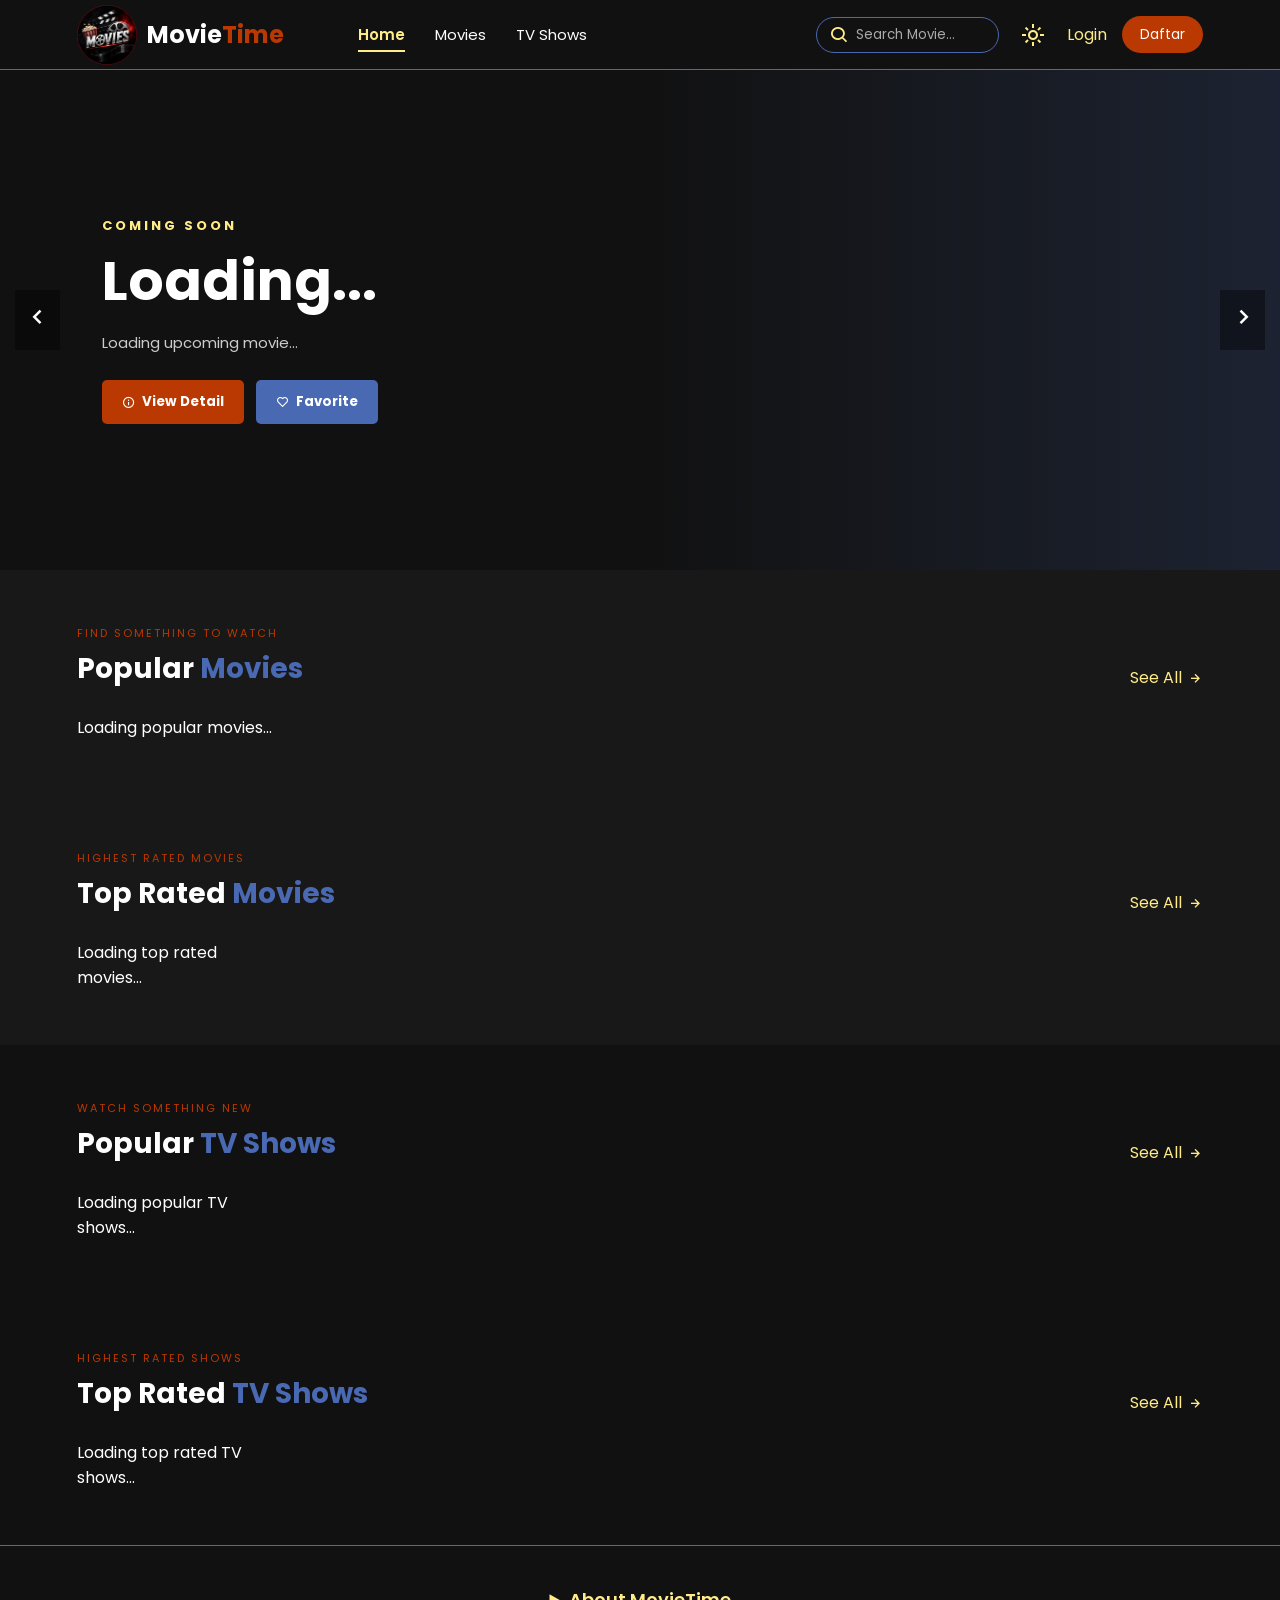
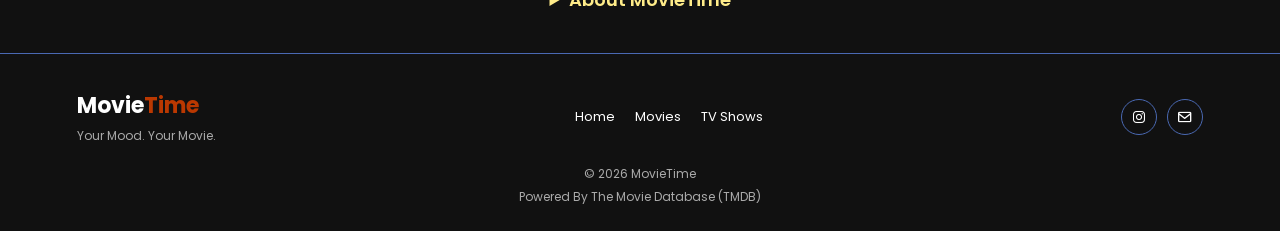
<file: index.html>
<!doctype html>
<html lang="en">
  <head>
    <meta charset="UTF-8" />
    <meta name="viewport" content="width=device-width, initial-scale=1.0" />
    <title>MovieTime</title>

    <!-- CSS -->
    <link rel="stylesheet" href="css/style.css" />
    <link rel="stylesheet" href="css/index.css" />
    <link rel="icon" href="assets/logoo.png" />
    <link
      rel="stylesheet"
      href="https://fonts.googleapis.com/css2?family=Material+Symbols+Outlined"
    />
    <link
      rel="stylesheet"
      href="https://unpkg.com/boxicons@2.1.4/css/boxicons.min.css"
    />
  </head>
  <body>
    <!-- HEADER & NAVIGATION -->
    <div class="header-nav">
      <header>
        <a href="index.html">
          <img
            src="assets/logo-movie.png"
            alt="MovieTime Logo"
            class="logo-image"
          />
          <h1>Movie<span>Time</span></h1>
        </a>
      </header>
      <nav>
        <ul>
          <li><a href="index.html" class="active">Home</a></li>
          <li><a href="html/movies.html">Movies</a></li>
          <li><a href="html/tv-show.html">TV Shows</a></li>
        </ul>
      </nav>
      <div class="kanan-nav">
        <div class="search-box">
          <i class="bx bx-search search-icon"></i>
          <input
            class="search"
            id="search-input"
            type="text"
            placeholder="Search Movie..."
          />
        </div>
        <button
          class="theme-button"
          type="button"
          aria-label="Change theme"
        ></button>
        <div class="auth-area" data-base="html/"></div>
      </div>
    </div>

    <main>
      <!-- HERO / SLIDER -->
      <section class="hero">
        <button
          class="slider-button kiri"
          id="slider-prev"
          type="button"
          aria-label="Previous movie"
        >
          <i class="bx bx-chevron-left"></i>
        </button>
        <div class="hero-content">
          <p class="label">COMING SOON</p>
          <h2 id="judul-film">Loading...</h2>
          <p class="hero-desc" id="deskripsi-film">Loading upcoming movie...</p>
          <div class="hero-button">
            <button class="watch" id="detail-button" type="button">
              <i class="bx bx-info-circle"></i> View Detail
            </button>
            <button class="favorite" id="favorite-button" type="button">
              <i class="bx bx-heart"></i> Favorite
            </button>
          </div>
        </div>
        <button
          class="slider-button kanan"
          id="slider-next"
          type="button"
          aria-label="Next movie"
        >
          <i class="bx bx-chevron-right"></i>
        </button>
        <div class="slider-indicator" id="slider-indicator"></div>
      </section>

      <!-- POPULAR MOVIES -->
      <section class="movie-section">
        <div class="section-title">
          <div>
            <p>FIND SOMETHING TO WATCH</p>
            <h2>Popular <span>Movies</span></h2>
          </div>
          <a href="html/movies.html" class="see-all"
            >See All <i class="bx bx-right-arrow-alt"></i
          ></a>
        </div>
        <div class="movie-list" id="popular-movie-list">
          <p>Loading popular movies...</p>
        </div>
      </section>

      <!-- TOP RATED MOVIES -->
      <section class="movie-section">
        <div class="section-title">
          <div>
            <p>HIGHEST RATED MOVIES</p>
            <h2>Top Rated <span>Movies</span></h2>
          </div>
          <a href="html/movies.html" class="see-all"
            >See All <i class="bx bx-right-arrow-alt"></i
          ></a>
        </div>
        <div class="movie-list" id="top-rated-movie-list">
          <p>Loading top rated movies...</p>
        </div>
      </section>

      <!-- POPULAR TV SHOWS -->
      <section class="tv-section">
        <div class="section-title">
          <div>
            <p>WATCH SOMETHING NEW</p>
            <h2>Popular <span>TV Shows</span></h2>
          </div>
          <a href="html/tv-show.html" class="see-all"
            >See All <i class="bx bx-right-arrow-alt"></i
          ></a>
        </div>
        <div class="movie-list" id="popular-tv-list">
          <p>Loading popular TV shows...</p>
        </div>
      </section>

      <!-- TOP RATED TV SHOWS -->
      <section class="tv-section">
        <div class="section-title">
          <div>
            <p>HIGHEST RATED SHOWS</p>
            <h2>Top Rated <span>TV Shows</span></h2>
          </div>
          <a href="html/tv-show.html" class="see-all"
            >See All <i class="bx bx-right-arrow-alt"></i
          ></a>
        </div>
        <div class="movie-list" id="top-rated-tv-list">
          <p>Loading top rated TV shows...</p>
        </div>
      </section>

      <!-- ABOUT -->
      <section class="about">
        <details>
          <summary>About MovieTime</summary>
          <p>
            <strong>MovieTime</strong> hadir dari gabungan kata
            <em>Movie</em> dan <em>Time</em>, yang menandakan momen santai atau
            waktunya rehat dari segala rutinitas untuk menikmati hiburan.
          </p>
          <p>
            Slogan <strong>"Your Mood. Your Movie."</strong>, kami percaya
            setiap orang punya suasana hati yang beda-beda. Dengan menggunakan
            API The Movie Database (TMDB), MovieTime siap membantu anda
            menemukan film dan TV show yang sesuai dengan apa yang anda
            inginkan. Anda dapat mengecek sinopsis, melihat rating, sampai
            menyimpan daftar tontonan favorit.
          </p>
        </details>
      </section>
    </main>

    <!-- FOOTER -->
    <footer>
      <div class="footer-content">
        <div class="footer-brand">
          <h2>Movie<span>Time</span></h2>
          <p>Your Mood. Your Movie.</p>
        </div>
        <div class="footer-menu">
          <a href="index.html">Home</a>
          <a href="html/movies.html">Movies</a>
          <a href="html/tv-show.html">TV Shows</a>
        </div>
        <div class="footer-social">
          <a
            href="https://www.instagram.com/arnsttee"
            target="_blank"
            rel="noopener noreferrer"
            aria-label="Instagram"
          >
            <i class="bx bxl-instagram"></i>
          </a>
          <a href="mailto:niarputri157@gmail.com" target="_blank" rel="noopener noreferrer" aria-label="Email">
            <i class="bx bx-envelope"></i>
          </a>
        </div>
      </div>
      <p>&copy; 2026 MovieTime</p>
      <p>Powered By The Movie Database (TMDB)</p>
    </footer>

    <!-- JAVASCRIPT -->
    <script src="js/common.js"></script>
    <script src="js/index.js"></script>
  </body>
</html>
</file>
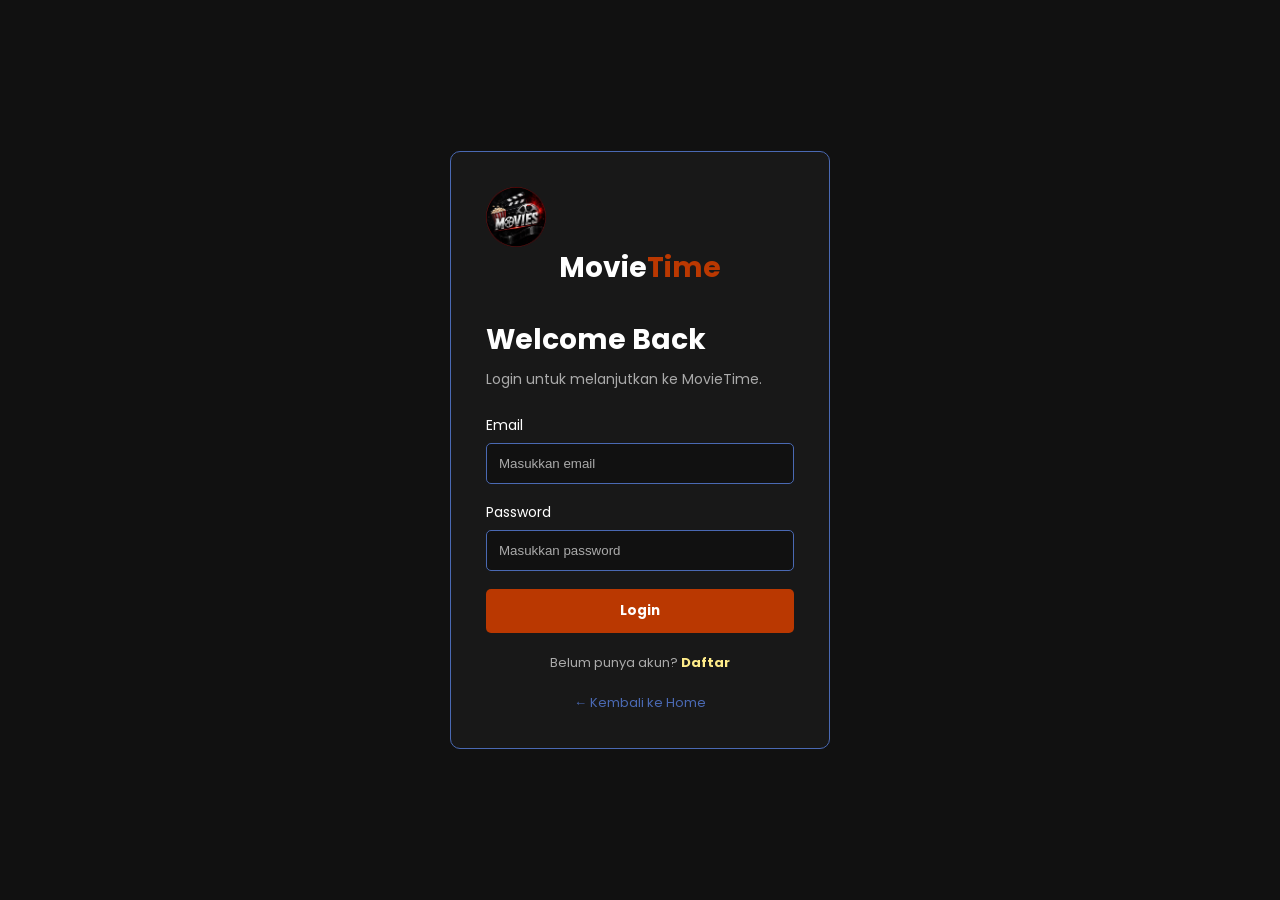
<file: html/account.html>
<!doctype html>
<html lang="en">
  <head>
    <meta charset="UTF-8" />
    <meta name="viewport" content="width=device-width, initial-scale=1.0" />
    <title>MovieTime - Akun</title>
    <link rel="stylesheet" href="../css/style.css" />
    <link rel="stylesheet" href="../css/movi-tv.css" />
    <link rel="stylesheet" href="../css/account.css" />
    <link rel="icon" href="../assets/logoo.png" />
    <link
      rel="stylesheet"
      href="https://fonts.googleapis.com/css2?family=Material+Symbols+Outlined"
    />
    <link
      rel="stylesheet"
      href="https://unpkg.com/boxicons@2.1.4/css/boxicons.min.css"
    />
  </head>
  <body>
    <!-- ================= HEADER ================= -->
    <div class="header-nav">
      <header>
        <a href="../index.html">
          <img
            src="../assets/logo-movie.png"
            alt="MovieTime Logo"
            class="logo-image"
          />
          <h1>Movie<span>Time</span></h1>
        </a>
      </header>
      <nav>
        <ul>
          <li><a href="../index.html">Home</a></li>
          <li><a href="movies.html">Movies</a></li>
          <li><a href="tv-show.html">TV Shows</a></li>
        </ul>
      </nav>
      <div class="kanan-nav">
        <button class="theme-button" type="button"></button>
        <div class="auth-area" data-base=""></div>
      </div>
    </div>

    <!-- ================= MAIN ================= -->
    <main>
      <!-- Tombol kembali -->
      <div class="back-container">
        <a href="javascript:history.back()" class="back" id="back-link">
          <i class="bx bx-arrow-back"></i>Back
        </a>
      </div>

      <!-- Profil akun -->
      <section class="account-hero">
        <div class="avatar">
          <span class="material-symbols-outlined">person</span>
        </div>
        <h1 id="account-name">Nama Pengguna</h1>
        <p id="account-email">email@example.com</p>
        <button class="account-logout" id="account-logout-button" type="button">
          Logout
        </button>
      </section>

      <!-- Daftar favorite -->
      <section class="movie-section account-favorites">
        <div class="section-title">
          <div>
            <p>TONTONAN TERSIMPAN</p>
            <h2>My <span>Favorites</span></h2>
          </div>
        </div>
        <div class="movie-list" id="favorite-list">
          <p>Memuat favorite...</p>
        </div>
      </section>
    </main>

    <!-- ================= FOOTER ================= -->
    <footer>
      <div class="footer-content">
        <div class="footer-brand">
          <h2>Movie<span>Time</span></h2>
          <p>Your Mood. Your Movie.</p>
        </div>

        <div class="footer-menu">
          <a href="../index.html">Home</a>
          <a href="movies.html">Movies</a>
          <a href="tv-show.html">TV Shows</a>
        </div>

        <div class="footer-social">
          <a
            href="https://www.instagram.com/arnsttee"
            target="_blank"
            aria-label="Instagram"
          >
            <i class="bx bxl-instagram"></i>
          </a>
          <a href="mailto:niarputri157@gmail.com" aria-label="Email">
            <i class="bx bx-envelope"></i>
          </a>
        </div>
      </div>

      <p>&copy; 2026 MovieTime</p>
      <p>Powered By The Movie Database (TMDB)</p>
    </footer>

    <!-- ================= JAVASCRIPT ================= -->
    <script src="../js/common.js"></script>
    <script src="../js/account.js"></script>
  </body>
</html>
</file>
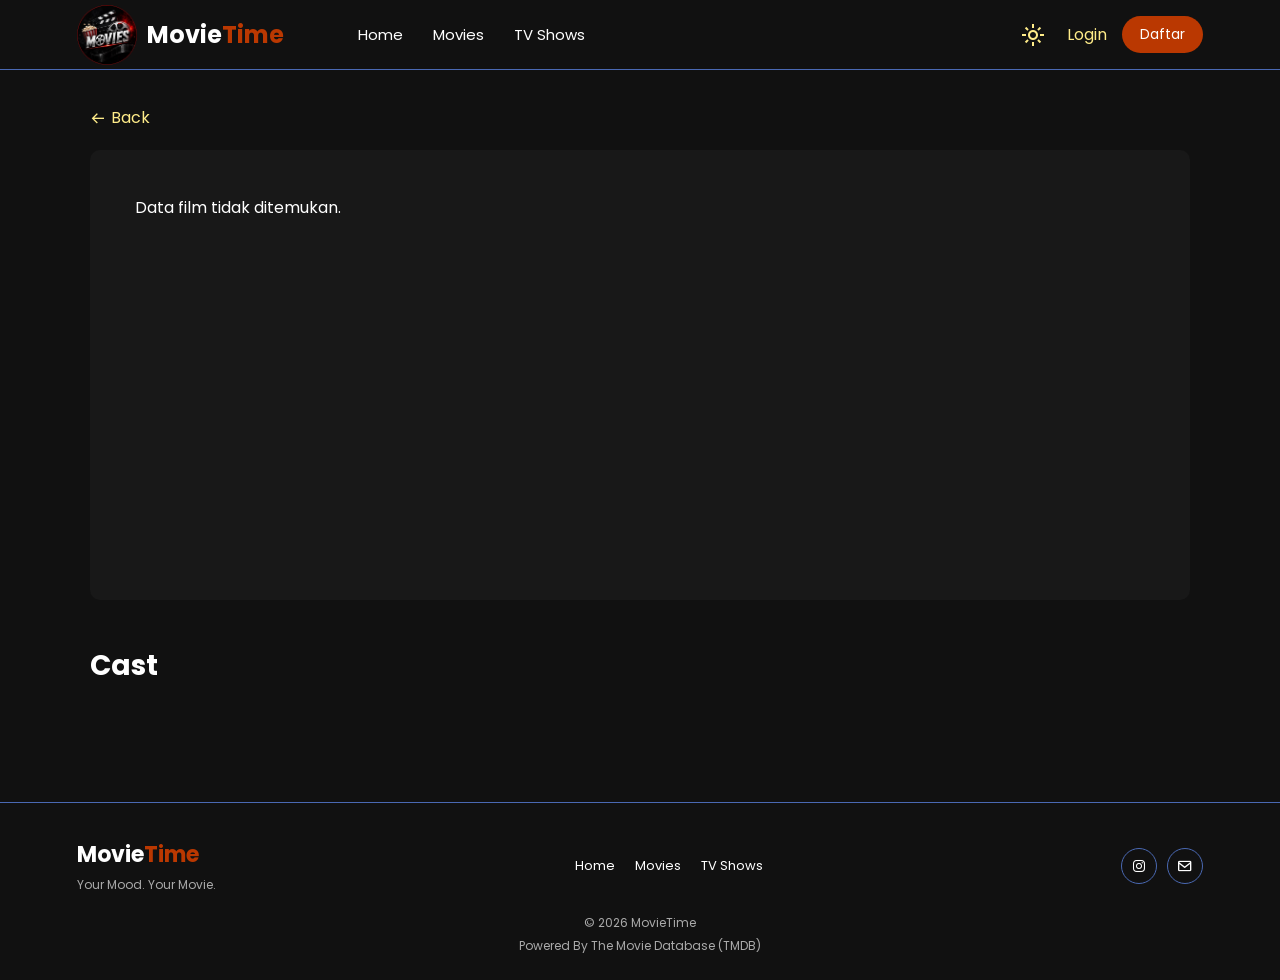
<file: html/detail.html>
<!doctype html>
<html lang="en">
<head>
    <meta charset="UTF-8">
    <meta name="viewport" content="width=device-width, initial-scale=1.0">
    <title>MovieTime - Detail</title>

    <!-- CSS utama -->
    <link rel="stylesheet" href="../css/style.css">

    <!-- CSS khusus halaman detail -->
    <link rel="stylesheet" href="../css/detail.css">

    <link rel="icon" href="assets/logoo.png">

    <!-- Icon Material Symbols -->
    <link rel="stylesheet" href="https://fonts.googleapis.com/css2?family=Material+Symbols+Outlined">

    <!-- Icon Boxicons -->
    <link rel="stylesheet" href="https://unpkg.com/boxicons@2.1.4/css/boxicons.min.css">
</head>

<body>

    <!-- HEADER -->
    <div class="header-nav">
        <header>
            <a href="../index.html">
                <img src="../assets/logo-movie.png" alt="MovieTime Logo" class="logo-image">
                <h1>Movie<span>Time</span></h1>
            </a>
        </header>

        <nav>
            <ul>
                <li><a href="../index.html">Home</a></li>
                <li><a href="movies.html">Movies</a></li>
                <li><a href="tv-show.html">TV Shows</a></li>
            </ul>
        </nav>

        <div class="kanan-nav">
            <button class="theme-button" type="button"></button> <!-- Tombol untuk mengganti tema -->
            <div class="auth-area" data-base=""></div> <!-- Tempat menampilkan menu login/akun -->
        </div>
    </div>

    <!-- DETAIL FILM -->
    <main>
        <a href="movies.html" class="back" id="back-link">
            <i class="bx bx-arrow-back"></i>Back
        </a>

        <section class="detail-box">
            <div class="detail-content" id="detail-content"></div> <!-- Data detail film diisi melalui JavaScript -->
        </section>

        <!-- DAFTAR PEMERAN -->
        <section class="cast-section">
            <h2>Cast</h2>
            <div class="cast-list" id="cast-list"></div> <!-- Data pemeran diisi melalui JavaScript -->
        </section>
    </main>

    <!-- POPUP TRAILER -->
    <div class="trailer-popup" id="trailer-popup">
        <div class="trailer-box">
            <button class="close-trailer" id="close-trailer" type="button">
                <i class="bx bx-x"></i>
            </button>

            <iframe id="trailer-video" allowfullscreen></iframe> <!-- Menampilkan video trailer -->
        </div>
    </div>

    <!-- FOOTER -->
    <footer>
        <div class="footer-content">
            <div class="footer-brand">
                <h2>Movie<span>Time</span></h2>
                <p>Your Mood. Your Movie.</p>
            </div>

            <div class="footer-menu">
                <a href="index.html">Home</a>
                <a href="html/movies.html">Movies</a>
                <a href="html/tv-show.html">TV Shows</a>
            </div>

            <div class="footer-social">
                <a href="https://www.instagram.com/arnsttee" target="_blank" aria-label="Instagram">
                    <i class="bx bxl-instagram"></i>
                </a>

                <a href="mailto:niarputri157@gmail.com" aria-label="Email">
                    <i class="bx bx-envelope"></i>
                </a>
            </div>
        </div>

        <p>&copy; 2026 MovieTime</p>
        <p>Powered By The Movie Database (TMDB)</p>
    </footer>

    <!-- JavaScript -->
    <script src="../js/common.js"></script>
    <script src="../js/detail.js"></script>

</body>
</html>
</file>
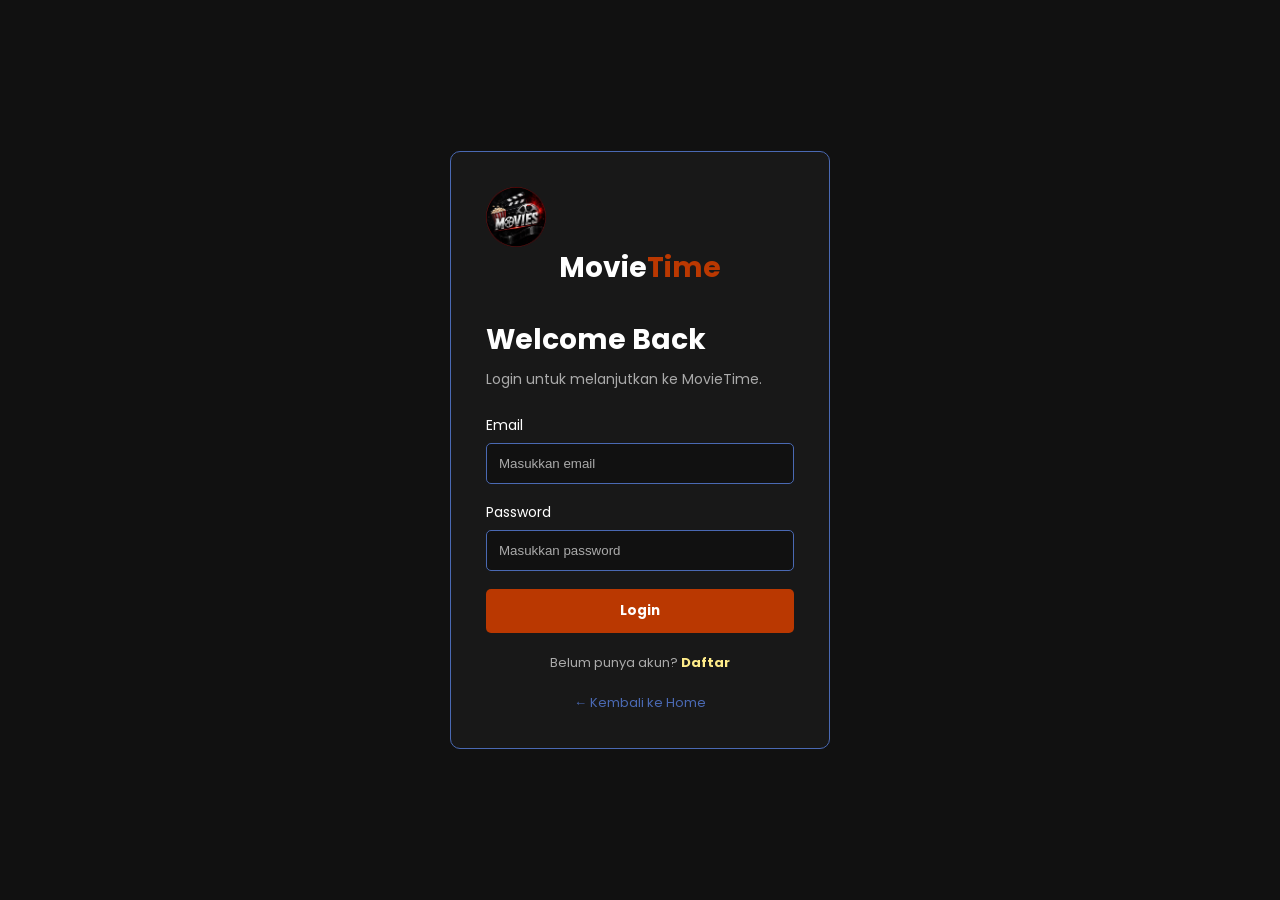
<file: html/login.html>
<!doctype html>
<html lang="en">
  <head>
    <meta charset="UTF-8" />
    <meta name="viewport" content="width=device-width, initial-scale=1.0" />
    <title>MovieTime - Login</title>
    <link rel="stylesheet" href="../css/style.css" />
    <link rel="stylesheet" href="../css/re-log.css" />
    <link rel="icon" href="assets/logoo.png" />
    <link
      rel="stylesheet"
      href="https://fonts.googleapis.com/css2?family=Material+Symbols+Outlined"
    />
  </head>

  <body>
    <div class="login-box">
      <a href="../index.html" class="logo">
        <img
            src="../assets/logo-movie.png"
            alt="MovieTime Logo"
            class="logo-image"
          />
          <h1>Movie<span>Time</span></h1>
      </a>
      <h1>Welcome Back</h1>
      <p class="text">Login untuk melanjutkan ke MovieTime.</p>

      <form id="login-form">
        <label>Email</label>
        <input type="email" id="login-email" placeholder="Masukkan email" />
        <label>Password</label>
        <input
          type="password"
          id="login-password"
          placeholder="Masukkan password"
        />
        <button type="submit">Login</button>
      </form>

      <p class="register-text">
        Belum punya akun?
        <a href="register.html">Daftar</a>
      </p>

      <a href="../index.html" class="back">← Kembali ke Home</a>
    </div>

    <script src="../js/common.js"></script>
    <script src="../js/auth.js"></script>
  </body>
</html>
</file>
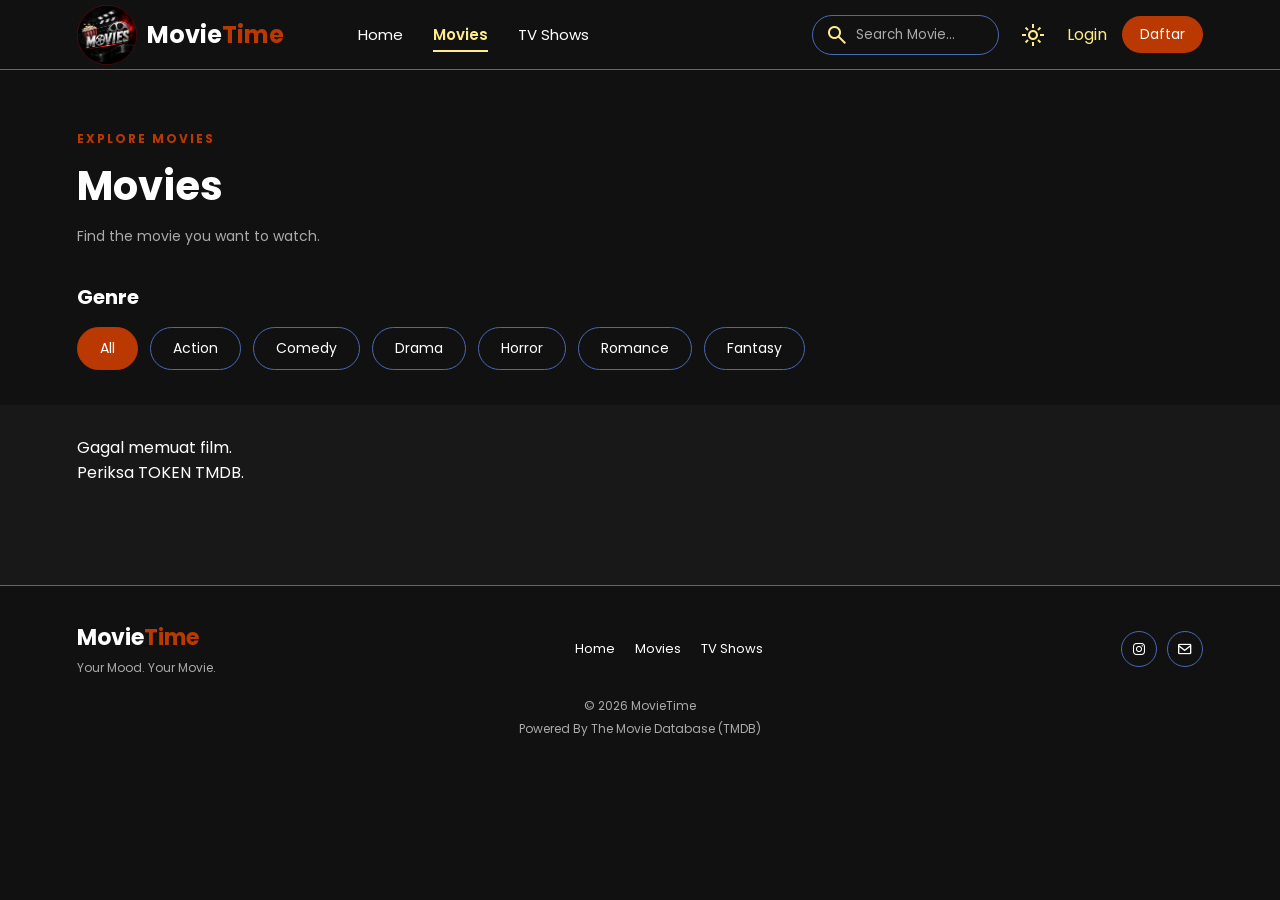
<file: html/movies.html>
<!doctype html>
<html lang="en">

<head>
  <meta charset="UTF-8" />
  <meta name="viewport" content="width=device-width, initial-scale=1.0" />
  <title>MovieTime - Movies</title>
  <link rel="stylesheet" href="../css/style.css" />
  <link rel="stylesheet" href="../css/movi-tv.css" />
  <link rel="icon" href="assets/logoo.png" />
  <link rel="stylesheet" href="https://fonts.googleapis.com/css2?family=Material+Symbols+Outlined" />
  <link rel="stylesheet" href="https://unpkg.com/boxicons@2.1.4/css/boxicons.min.css" />
</head>

<body>
  <!-- ================= HEADER ================= -->
  <div class="header-nav">
    <header>
      <a href="../index.html">
        <img src="../assets/logo-movie.png" alt="MovieTime Logo" class="logo-image" />
        <h1>Movie<span>Time</span></h1>
      </a>
    </header>

    <nav>
      <ul>
        <li><a href="../index.html">Home</a></li>
        <li><a href="movies.html" class="active">Movies</a></li>
        <li><a href="tv-show.html">TV Shows</a></li>
      </ul>
    </nav>

    <div class="kanan-nav">
      <div class="search-box">
        <span class="material-symbols-outlined search-icon">search</span>
        <input class="search" id="search-input" type="text" placeholder="Search Movie..." />
      </div>
      <button class="theme-button" type="button"></button>
      <div class="auth-area" data-base=""></div>
    </div>
  </div>

  <!-- ================= MAIN ================= -->
  <main>
    <section class="movie-header">
      <p class="judul-kecil">EXPLORE MOVIES</p>
      <h1>Movies</h1>
      <p class="deskripsi">Find the movie you want to watch.</p>
    </section>

    <!-- ================= GENRE ================= -->
    <section class="genre-section">
      <h2>Genre</h2>
      <div class="genre-list">
        <button class="genre active" data-genre="all">All</button>
        <button class="genre" data-genre="28">Action</button>
        <button class="genre" data-genre="35">Comedy</button>
        <button class="genre" data-genre="18">Drama</button>
        <button class="genre" data-genre="27">Horror</button>
        <button class="genre" data-genre="10749">Romance</button>
        <button class="genre" data-genre="14">Fantasy</button>
      </div>
    </section>

    <!-- ================= MOVIE LIST ================= -->
    <section class="movies">
      <div id="movie-list" class="movie-list">
        <p>Loading movies...</p>
      </div>
      <!-- PAGINATION -->
      <div id="pagination" class="pagination"></div>
    </section>
  </main>

  <!-- ================= FOOTER ================= -->
  <footer>
    <div class="footer-content">
      <div class="footer-brand">
        <h2>Movie<span>Time</span></h2>
        <p>Your Mood. Your Movie.</p>
      </div>
      <div class="footer-menu">
        <a href="index.html">Home</a>
        <a href="html/movies.html">Movies</a>
        <a href="html/tv-show.html">TV Shows</a>
      </div>
      <div class="footer-social">
        <a href="https://www.instagram.com/arnsttee" target="_blank" aria-label="Instagram"><i
            class="bx bxl-instagram"></i></a>
        <a href="mailto:niarputri157@gmail.com" aria-label="Email"><i class="bx bx-envelope"></i></a>
      </div>
    </div>
    <p>&copy; 2026 MovieTime</p>
    <p>Powered By The Movie Database (TMDB)</p>
  </footer>

  <script src="../js/common.js"></script>
  <script src="../js/movies.js"></script>
</body>

</html>
</file>
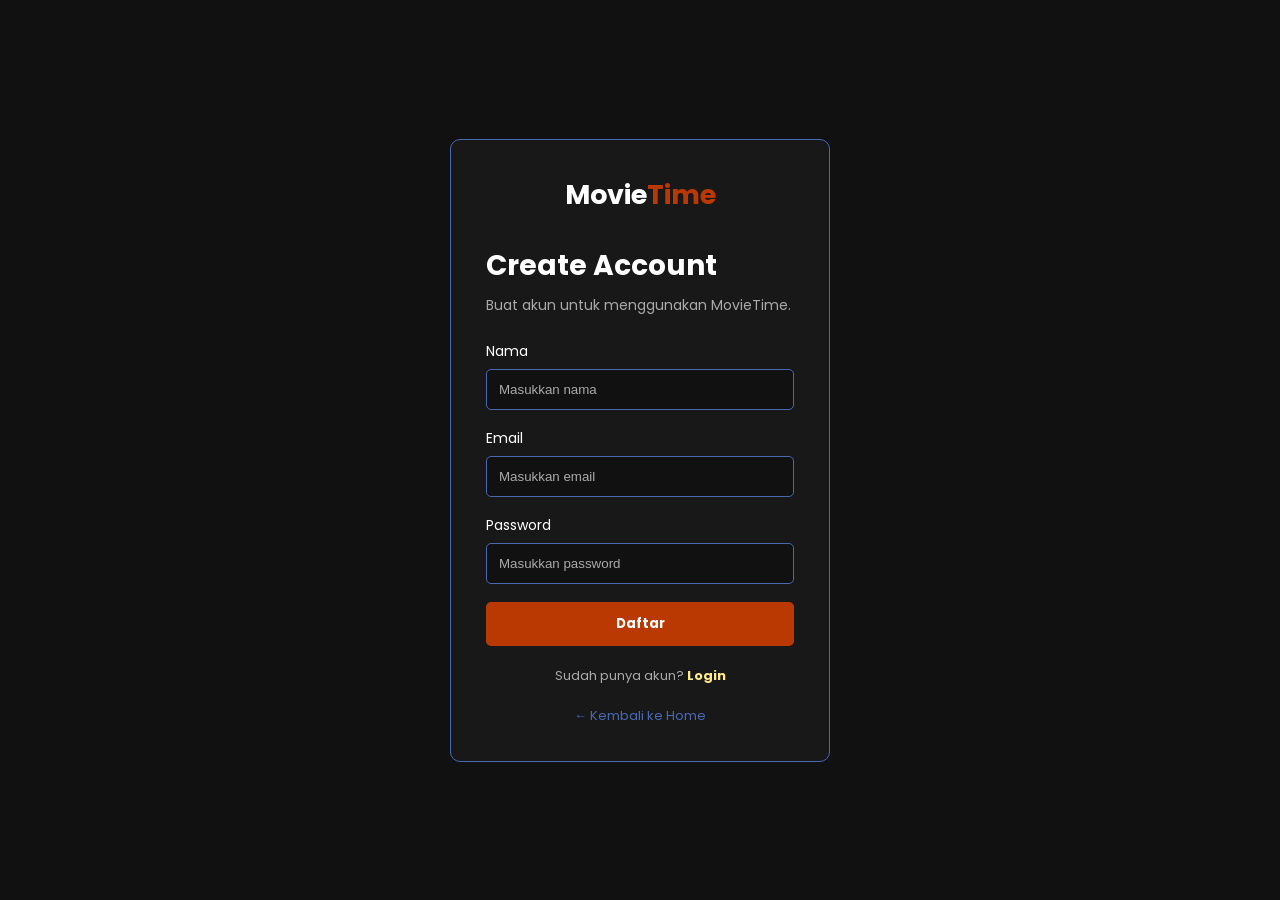
<file: html/register.html>
<!doctype html>
<!-- Deklarasi tipe dokumen untuk standar HTML5 -->
<html lang="en">
  <!-- Tag utama HTML dengan pengaturan bahasa Inggris -->

  <head>
    <!-- Bagian kepala dokumen untuk menyimpan metadata dan dependensi eksternal -->
    <meta charset="UTF-8" />
    <!-- Pengaturan pengodean karakter standar UTF-8 -->
    <meta name="viewport" content="width=device-width, initial-scale=1.0" />
    <!-- Pengaturan responsivitas tampilan pada berbagai ukuran layar -->
    <title>MovieTime - Register</title>
    <!-- Judul dokumen yang ditampilkan pada tab peramban -->
    <!-- CSS Login dan Register sama -->
    <!-- Komentar penanda kesamaan CSS untuk login dan pendaftaran -->
    <link rel="stylesheet" href="../css/style.css" />
    <!-- Pemanggilan berkas CSS utama atau global -->
    <link rel="stylesheet" href="../css/re-log.css" />
    <!-- Pemanggilan berkas CSS khusus halaman pendaftaran dan masuk akun -->
    <link rel="icon" href="assets/logoo.png" />
    <!-- Menampilkan ikon favicon pada tab peramban -->
  </head>
  <!-- Penutup bagian head -->

  <body>
    <!-- Bagian badan dokumen yang berisi seluruh elemen visual halaman -->
    <!-- Bagian Register -->
    <!-- Komentar penanda bagian pendaftaran akun -->
    <div class="login-box">
      <!-- Kontainer utama berbentuk kotak untuk formulir pendaftaran akun -->
      <a href="../index.html" class="logo">Movie<span>Time</span></a>
      <!-- Tautan navigasi logo menuju ke halaman beranda -->
      <h1>Create Account</h1>
      <!-- Judul utama instruksi pembuatan akun pengguna baru -->
      <p class="text">Buat akun untuk menggunakan MovieTime.</p>
      <!-- Teks petunjuk singkat bagi pengguna baru -->

      <form id="register-form">
        <!-- Elemen formulir interaktif untuk proses pendaftaran akun -->
        <label>Nama</label>
        <!-- Label petunjuk teks untuk kolom nama lengkap -->
        <input type="text" id="register-nama" placeholder="Masukkan nama" />
        <!-- Elemen masukan teks untuk entri nama pengguna -->
        <label>Email</label>
        <!-- Label petunjuk teks untuk kolom alamat surel -->
        <input type="email" id="register-email" placeholder="Masukkan email" />
        <!-- Elemen masukan teks khusus format alamat surel -->
        <label>Password</label>
        <!-- Label petunjuk teks untuk kolom kata sandi -->
        <input
          type="password"
          id="register-password"
          placeholder="Masukkan password"
        />
        <!-- Elemen masukan teks tersamar untuk kata sandi -->
        <button type="submit">Daftar</button>
        <!-- Tombol aksi untuk mengirimkan data pendaftaran akun -->
      </form>
      <!-- Penutup elemen formulir pendaftaran -->

      <p class="register-text">
        Sudah punya akun?
        <!-- Teks pertanyaan bagi pengguna yang telah terdaftar -->
        <a href="login.html">Login</a>
        <!-- Tautan navigasi untuk mengarahkan pengguna ke halaman login -->
      </p>
      <!-- Penutup elemen teks pengalihan login -->
      <a href="../index.html" class="back">← Kembali ke Home</a>
      <!-- Tautan navigasi alternatif untuk kembali ke halaman beranda -->
    </div>
    <!-- Penutup kontainer utama kotak pendaftaran -->

    <script src="../js/common.js"></script>
    <!-- Pemanggilan berkas skrip JavaScript umum -->
    <script src="../js/auth.js"></script>
    <!-- Pemanggilan berkas skrip JavaScript khusus fungsi autentikasi -->
  </body>
  <!-- Penutup elemen badan dokumen -->
</html>
<!-- Penutup tag utama HTML -->
</file>
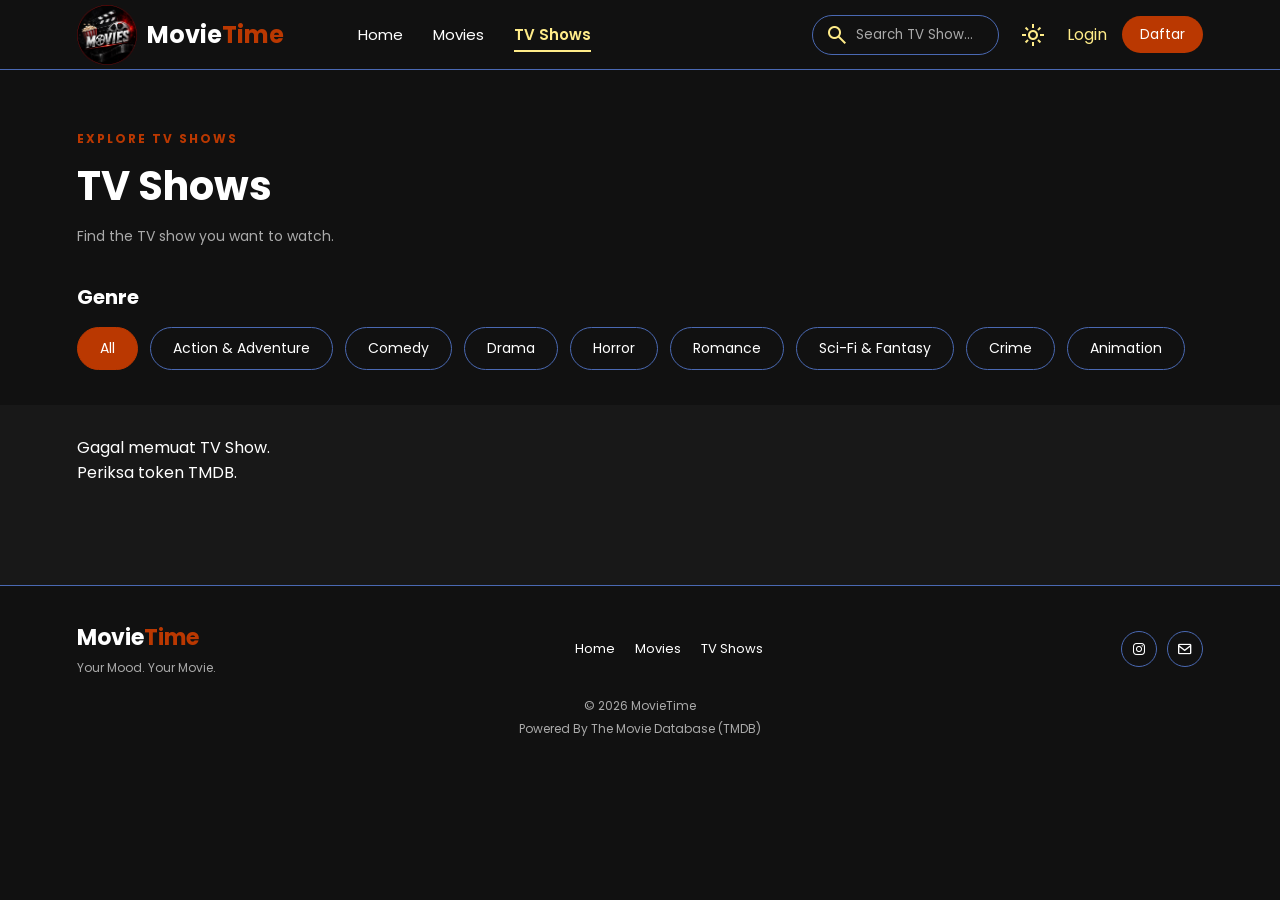
<file: html/tv-show.html>
<!doctype html>
<!-- Deklarasi tipe dokumen untuk standar HTML5 -->
<html lang="en">
  <!-- Tag utama HTML dengan pengaturan bahasa Inggris -->

  <head>
    <!-- Bagian kepala dokumen untuk menyimpan metadata dan dependensi eksternal -->
    <meta charset="UTF-8" />
    <!-- Pengaturan pengodean karakter standar UTF-8 -->
    <meta name="viewport" content="width=device-width, initial-scale=1.0" />
    <!-- Pengaturan responsivitas tampilan pada berbagai ukuran layar -->
    <title>MovieTime - TV Shows</title>
    <!-- Judul dokumen yang ditampilkan pada tab peramban -->
    <link rel="stylesheet" href="../css/style.css" />
    <!-- Pemanggilan berkas CSS utama atau global -->
    <link rel="stylesheet" href="../css/movi-tv.css" />
    <!-- Pemanggilan berkas CSS khusus halaman film dan acara TV -->
    <link rel="icon" href="assets/logoo.png" />
    <!-- Menampilkan ikon favicon pada tab peramban -->
    <link
      rel="stylesheet"
      href="https://fonts.googleapis.com/css2?family=Material+Symbols+Outlined"
    />
    <!-- Impor pustaka Google Material Symbols -->
    <link
      rel="stylesheet"
      href="https://unpkg.com/boxicons@2.1.4/css/boxicons.min.css"
    />
    <!-- Impor pustaka ikon Boxicons -->
  </head>
  <!-- Penutup bagian head -->

  <body>
    <!-- Bagian badan dokumen yang berisi seluruh elemen visual halaman -->
    <!-- ================= HEADER ================= -->
    <!-- Komentar penanda bagian header -->
    <div class="header-nav">
      <!-- Kontainer utama untuk bagian bilah navigasi dan tajuk -->
      <header>
        <!-- Elemen tajuk untuk penempatan logo aplikasi -->
        <a href="../index.html">
          <!-- Tautan navigasi logo menuju ke halaman beranda -->
          <img
            src="../assets/logo-movie.png"
            alt="MovieTime Logo"
            class="logo-image"
          />
          <h1>Movie<span>Time</span></h1>
          <!-- Judul atau logo utama aplikasi dengan pemisahan elemen span -->
        </a>
        <!-- Penutup tautan logo -->
      </header>
      <!-- Penutup elemen tajuk -->

      <!-- ================= MENU ================= -->
      <!-- Komentar penanda menu navigasi -->
      <nav>
        <!-- Elemen navigasi utama untuk menu situs -->
        <ul>
          <!-- Daftar menu navigasi -->
          <li>
            <!-- Pembungkus item menu beranda -->
            <a href="../index.html">Home</a>
            <!-- Item menu untuk mengarah ke halaman beranda -->
          </li>
          <!-- Penutup item menu beranda -->
          <li>
            <!-- Pembungkus item menu film -->
            <a href="movies.html">Movies</a>
            <!-- Item menu untuk mengarah ke halaman daftar film -->
          </li>
          <!-- Penutup item menu film -->
          <li>
            <!-- Pembungkus item menu acara TV -->
            <a href="tv-show.html" class="active">TV Shows</a>
            <!-- Item menu halaman acara TV dengan penanda status aktif -->
          </li>
          <!-- Penutup item menu acara TV -->
        </ul>
        <!-- Penutup daftar menu navigasi -->
      </nav>
      <!-- Penutup elemen navigasi -->

      <!-- ================= BAGIAN KANAN ================= -->
      <!-- Komentar penanda bagian kanan navigasi -->
      <div class="kanan-nav">
        <!-- Kontainer untuk elemen navigasi di sisi kanan -->
        <div class="search-box">
          <!-- Kontainer untuk komponen formulir pencarian -->
          <span class="material-symbols-outlined search-icon">search</span>
          <!-- Ikon pencarian dari Google Material Symbols -->
          <input
            class="search"
            id="search-input"
            type="text"
            placeholder="Search TV Show..."
          />
          <!-- Elemen masukan teks untuk kata kunci pencarian acara TV -->
        </div>
        <!-- Penutup kontainer pencarian -->
        <button class="theme-button" type="button"></button>
        <!-- Tombol interaktif untuk pengubahan tema tampilan -->
        <div class="auth-area" data-base=""></div>
        <!-- Elemen penampung komponen autentikasi pengguna secara dinamis -->
      </div>
      <!-- Penutup kontainer navigasi kanan -->
    </div>
    <!-- Penutup kontainer header-nav -->

    <!-- ================= MAIN ================= -->
    <!-- Komentar penanda bagian konten utama -->
    <main>
      <!-- Elemen area konten utama dokumen -->
      <!-- ================= HEADER TV SHOW ================= -->
      <!-- Komentar penanda bagian tajuk halaman acara TV -->
      <section class="movie-header">
        <!-- Bagian pengenal atau tajuk utama halaman daftar acara TV -->
        <p class="judul-kecil">EXPLORE TV SHOWS</p>
        <!-- Subjudul berupa instruksi penjelajahan -->
        <h1>TV Shows</h1>
        <!-- Judul utama halaman daftar acara TV -->
        <p class="deskripsi">Find the TV show you want to watch.</p>
        <!-- Deskripsi singkat petunjuk pencarian acara TV -->
      </section>
      <!-- Penutup bagian tajuk halaman acara TV -->

      <!-- ================= GENRE ================= -->
      <!-- Komentar penanda bagian kategori genre -->
      <section class="genre-section">
        <!-- Bagian penyaringan daftar acara TV berdasarkan genre -->
        <h2>Genre</h2>
        <!-- Judul bagian filter genre -->
        <div class="genre-list">
          <!-- Kontainer pembungkus daftar tombol penyaring genre -->
          <button class="genre active" data-genre="all">All</button>
          <!-- Tombol filter untuk semua genre dengan status aktif -->
          <button class="genre" data-genre="10759">Action & Adventure</button>
          <!-- Tombol filter untuk genre Action & Adventure -->
          <button class="genre" data-genre="35">Comedy</button>
          <!-- Tombol filter untuk genre Comedy -->
          <button class="genre" data-genre="18">Drama</button>
          <!-- Tombol filter untuk genre Drama -->
          <button class="genre" data-genre="27">Horror</button>
          <!-- Tombol filter untuk genre Horror -->
          <button class="genre" data-genre="10749">Romance</button>
          <!-- Tombol filter untuk genre Romance -->
          <button class="genre" data-genre="10765">Sci-Fi & Fantasy</button>
          <!-- Tombol filter untuk genre Sci-Fi & Fantasy -->
          <button class="genre" data-genre="80">Crime</button>
          <!-- Tombol filter untuk genre Crime -->
          <button class="genre" data-genre="16">Animation</button>
          <!-- Tombol filter untuk genre Animation -->
        </div>
        <!-- Penutup kontainer daftar genre -->
      </section>
      <!-- Penutup bagian penyaringan genre -->

      <!-- ================= TV SHOW LIST ================= -->
      <!-- Komentar penanda bagian daftar acara TV -->
      <section class="movies">
        <!-- Bagian kontainer penampung grid daftar acara TV dan navigasi halaman -->
        <div id="movie-list" class="movie-list">
          <!-- Kontainer penampung data acara TV dari API yang dimuat melalui JavaScript -->
          <p>Loading TV shows...</p>
          <!-- Teks indikator proses pemuatan data acara TV -->
        </div>
        <!-- Penutup kontainer daftar acara TV -->

        <!-- ================= PAGINATION ================= -->
        <!-- Komentar penanda bagian penomoran halaman -->
        <div id="pagination" class="pagination"></div>
        <!-- Kontainer penampung elemen navigasi penomoran halaman dinamis -->
      </section>
      <!-- Penutup bagian daftar acara TV -->
    </main>
    <!-- Penutup elemen area konten utama -->

    <!-- ================= FOOTER ================= -->
    <!-- Komentar penanda bagian catatan kaki -->
    <footer>
      <!-- Elemen catatan kaki dokumen -->
      <div class="footer-content">
        <!-- Kontainer utama isi elemen catatan kaki -->
        <div class="footer-brand">
          <!-- Kontainer identitas merek pada bagian catatan kaki -->
          <h2>Movie<span>Time</span></h2>
          <!-- Judul identitas merek -->
          <p>Your Mood. Your Movie.</p>
          <!-- Slogan identitas merek -->
        </div>
        <!-- Penutup kontainer identitas merek -->
        <div class="footer-menu">
          <!-- Kontainer menu tautan navigasi pada bagian catatan kaki -->
          <a href="index.html">Home</a>
          <!-- Tautan navigasi menuju ke halaman beranda -->
          <a href="html/movies.html">Movies</a>
          <!-- Tautan navigasi menuju ke halaman film -->
          <a href="html/tv-show.html">TV Shows</a>
          <!-- Tautan navigasi menuju ke halaman acara televisi -->
        </div>
        <!-- Penutup kontainer menu tautan navigasi -->
        <div class="footer-social">
          <!-- Kontainer tautan media sosial dan kontak -->
          <a
            href="https://www.instagram.com/arnsttee"
            target="_blank"
            aria-label="Instagram"
            ><i class="bx bxl-instagram"></i
          ></a>
          <!-- Tautan menuju ke profil Instagram pada tab baru -->
          <a href="mailto:niarputri157@gmail.com" aria-label="Email"
            ><i class="bx bx-envelope"></i
          ></a>
          <!-- Tautan pengiriman surel elektronik beserta ikon -->
        </div>
        <!-- Penutup kontainer tautan media sosial -->
      </div>
      <!-- Penutup kontainer utama isi catatan kaki -->
      <p>&copy; 2026 MovieTime</p>
      <!-- Pernyataan hak cipta dokumen -->
      <p>Powered By The Movie Database (TMDB)</p>
      <!-- Pernyataan atribusi sumber data antarmuka pemograman aplikasi -->
    </footer>
    <!-- Penutup elemen catatan kaki -->

    <!-- ================= JAVASCRIPT ================= -->
    <!-- Komentar penanda pemanggilan berkas JavaScript -->
    <script src="../js/common.js"></script>
    <!-- Pemanggilan berkas skrip JavaScript umum -->
    <script src="../js/tv-show.js"></script>
    <!-- Pemanggilan berkas skrip JavaScript khusus halaman acara TV -->
  </body>
  <!-- Penutup elemen badan dokumen -->
</html>
<!-- Penutup tag utama HTML -->
</file>
<file: css/style.css>
@import url("https://fonts.googleapis.com/css2?family=Poppins:wght@400;500;600;700;800&display=swap");

* {
  margin: 0;
  padding: 0;
  box-sizing: border-box;
}

/* ================= VARIABEL WARNA ================= */

:root { /* root itu sebuah tempat untuk menyimpan nilai atau value yang akan digunakan secara global   */
  --background: #111111; /* ini untuk background awal atau background utama untuk seluruh halaman */
  --surface: #181818; /* digunakan untuk warna latr belakang komponen seperti card, navbar*/
  --surface-2: #202020; /* ini untuk efek hover */
  --text: #ffffff; /* untuk warna teks utama seperti juul dan juga header*/
  --text-secondary: #cccccc; /* warna teks spendukung */
  --text-muted: #aaaaaa; /* digunakan untuk informasi yang tidak terlalu penting seperti informasi tambahan, placeholer dan keterangan */
  --orange: #ba3801; 
  --blue: #4a69b3;
  --yellow: #ffec89;
  --border: #4a69b3;
}

body.light {
  --background: #f4f6fa;
  --surface: #ffffff;
  --surface-2: #e9edf5;
  --text: #1b1b1b;
  --text-secondary: #444444;
  --text-muted: #6b7280;
  --orange: #ba3801;
  --blue: #4a69b3;
  --yellow: #9a7800;
  --border: #d6dce8;
}

/* root masuk ke variabel global css isi si root properti yang menyimpan value 
fungsi root itu menyimpan value ke tiap properti di dalam selektor yang dibutuhkan

/* ================= DASAR ================= */

body {
  font-family: "Poppins", sans-serif;
  background-color: var(--background); /* Warna latar halaman */
  color: var(--text);
  transition:
    background-color 0.3s ease,
    color 0.3s ease;
}

a {
  text-decoration: none;
  color: inherit;
}

button {
  font-family: inherit;
  cursor: pointer;
  border: 0;
}

/* ===============================================================
   HEADER & NAVIGASI
================================================================== */

.header-nav {
  height: 70px;
  padding: 0 6%;
  display: flex;
  align-items: center;
  justify-content: space-between;
  background-color: var(--background); /* Warna latar header */
  border-bottom: 1px solid var(--border);
  position: sticky; /* Header tetap berada di atas saat halaman di-scroll */
  top: 0;
  z-index: 10; /* Membuat header berada di atas elemen lain */
  transition:
    background-color 0.3s ease,
    border-color 0.3s ease;
}

header{
    width:25%;
}

header a{
  display:flex; /* Membuat logo dan tulisan berada dalam satu baris */
    align-items:center; /* Membuat logo dan tulisan sejajar di tengah */
    gap:10px; /* Memberi jarak antara logo dan tulisan */
}

header h1{
    font-size:24px;
    color:var(--text);
    white-space:nowrap;
}

header h1 span{
    color:var(--orange);
}

.logo-image{
    width:60px;
    height:auto;
    display:block;
    object-fit:contain; /* Menyesuaikan gambar tanpa merusak bentuk asli */
}

nav {
  width: 40%;
}

nav ul {
  display: flex;
  gap: 30px;
  list-style: none;
}

nav a {
  font-size: 15px;
  color: var(--text);
  padding-bottom: 5px;
  border-bottom: 2px solid transparent; /* Garis bawah transparan sebelum hover */
  transition: all 0.3s ease;
}

nav a:hover {
  color: var(--yellow);
  border-bottom: 2px solid var(--yellow);
}

nav a.active {
  color: var(--yellow);
  font-weight: 600;
  border-bottom: 2px solid var(--yellow);
}

/* ================= BAGIAN KANAN NAVIGASI ================= */

.kanan-nav {
  width: 35%;
  display: flex;
  justify-content: flex-end;
  align-items: center;
  gap: 15px;
}

.search-box {
  display: flex;
  align-items: center;
  gap: 7px;
  padding: 7px 12px;
  border: 1px solid var(--border);
  border-radius: 20px;
}

.search-icon {
  color: var(--yellow);
  font-size: 20px;
}

.search {
  width: 130px;
  border: 0;
  outline: 0;
  background-color: transparent; /* Membuat latar input transparan */
  color: var(--text);
  font-family: inherit;
}

.search::placeholder {
  color: var(--text-muted);
}

/* ================= TOMBOL TEMA ================= */

.theme-button {
  width: 38px;
  height: 38px;
  border-radius: 50%;
  background-color: transparent; /* Tombol tidak memiliki latar sebelum hover */
  color: var(--yellow);
  font-size: 20px;
  display: flex;
  align-items: center;
  justify-content: center;
}

.theme-button:hover {
  background-color: var(--blue); /* Latar tombol saat diarahkan */
  color: #ffffff;
}

/* ================= AREA AKUN ================= */

.auth-area {
  display: flex;
  align-items: center;
  gap: 15px;
}

.auth-area .login {
  color: var(--yellow);
}

.auth-area .login:hover {
  color: var(--orange);
}

.auth-area .daftar {
  padding: 8px 18px;
  border-radius: 20px;
  background-color: var(--orange); /* Warna tombol daftar */
  color: #ffffff;
  font-size: 14px;
}

.auth-area .daftar:hover {
  background-color: #d44a0a;
}

.auth-area .account {
  width: 38px;
  height: 38px;
  display: flex;
  justify-content: center;
  align-items: center;
  border-radius: 50%;
  background-color: var(--blue); /* Warna lingkaran akun */
  color: #ffffff;
}

.auth-area .account:hover {
  background-color: var(--orange);
}

.auth-area .logout {
  padding: 8px 16px;
  border: 1px solid var(--border);
  border-radius: 20px;
  background-color: transparent; /* Latar tombol logout dibuat transparan */
  color: var(--text);
  font-size: 13px;
}

.auth-area .logout:hover {
  background-color: var(--orange);
  border-color: var(--orange);
  color: #ffffff;
}

/* ===============================================================
   FOOTER
================================================================== */

footer {
  padding: 35px 6% 25px;
  text-align: center;
  background-color: var(--background); /* Warna latar footer */
  border-top: 1px solid var(--border);
  transition:
    background-color 0.3s ease,
    border-color 0.3s ease;
}

.footer-content {
  display: flex;
  justify-content: space-between;
  align-items: center;
  margin-bottom: 20px;
}

.footer-brand {
  text-align: left;
}

.footer-brand h2 {
  font-size: 22px;
  color: var(--text);
}

.footer-brand h2 span {
  color: var(--orange);
}

.footer-brand p,
footer > p {
  color: var(--text-muted);
  font-size: 12px;
  margin-top: 5px;
}

.footer-menu {
  display: flex;
  gap: 20px;
  font-size: 13px;
}

.footer-menu a {
  color: var(--text);
}

.footer-menu a:hover {
  color: var(--yellow);
}

.footer-social {
  display: flex;
  gap: 10px;
}

.footer-social a {
  width: 36px;
  height: 36px;
  border: 1px solid var(--border);
  border-radius: 50%;
  display: flex;
  align-items: center;
  justify-content: center;
  color: var(--text);
}

.footer-social a:hover {
  background-color: var(--orange);
  border-color: var(--orange);
  color: #ffffff;
}

/* ===============================================================
   RESPONSIVE
================================================================== */

/* Tampilan untuk layar dengan lebar maksimal 900px */
@media (max-width: 900px) {
  .search {
    width: 90px;
  }
}

/* Tampilan untuk layar dengan lebar maksimal 600px */
@media (max-width: 600px) {
  .header-nav {
    height: auto;
    padding: 15px 5%;
    flex-wrap: wrap;
    gap: 15px;
  }

  header,
  nav,
  .kanan-nav {
    width: 100%;
  }

  .kanan-nav {
    justify-content: flex-start;
    flex-wrap: wrap;
  }

  .footer-content {
    flex-direction: column;
    gap: 20px;
  }

  .footer-brand {
    text-align: center;
  }
}
</file>
<file: css/index.css>
/* ===============================================================
   INDEX.CSS — KHUSUS HALAMAN HOME
   (header, footer, tombol tema, & variabel warna ada di style.css)
================================================================== */

/* HERO */
.hero {
  height: 500px;
  padding: 60px 8%;
  display: flex;
  align-items: center;
  position: relative;
  overflow: hidden; /* Menyembunyikan bagian elemen yang keluar dari area hero */
  background: linear-gradient(
    90deg,
    var(--background) 15%,
    rgba(17, 17, 17, 0.9) 50%,
    rgba(74, 105, 179, 0.2)
  );
  background-size: cover; /* Membuat gambar background memenuhi seluruh area */
  background-position: center; /* Menempatkan gambar background di tengah */
  transition: background-color 0.3s ease; /* Membuat perubahan warna background lebih halus */
}

.hero-content {
  max-width: 520px;
  z-index: 2; /* Membuat tulisan berada di atas elemen lain */
}

.label {
  color: var(--yellow);
  font-size: 13px;
  font-weight: bold;
  letter-spacing: 3px; /* jarak spasi antar huruf */
  margin-bottom: 15px;
}

.hero h2 {
  font-size: 55px;
  line-height: 1.1;
  margin-bottom: 20px;
  color: var(--text);
}

.hero-desc {
  color: var(--text-secondary);
  font-size: 15px;
  line-height: 1.6;
}

.hero-button {
  display: flex;
  gap: 12px;
  margin-top: 25px;
}

.watch,
.favorite {
  padding: 12px 20px;
  border-radius: 5px;
  display: flex;
  align-items: center;
  gap: 7px;
  font-weight: bold;
  color: #fff;
}

.watch {
  background: var(--orange);
}

.favorite {
  background: var(--blue);
}

.watch:hover {
  background: #d44a0a;
}

.favorite:hover {
  background: #5b7cc4;
}

/* SLIDER */
.slider-button {
  position: absolute;
  top: 50%;
  transform: translateY(
    -50%
  ); /* Menggeser tombol ke atas setengah dari ukurannya */
  width: 45px;
  height: 60px;
  background: rgba(0, 0, 0, 0.4);
  color: #fff;
  font-size: 30px;
  z-index: 3; /* Membuat tombol slider berada di atas elemen lain */
}

.slider-button:hover {
  background: var(--orange);
}

.slider-button.kiri {
  left: 15px;
}

.slider-button.kanan {
  right: 15px;
}

.slider-indicator {
  position: absolute;
  bottom: 20px;
  left: 50%;
  display: flex;
  gap: 7px;
  transform: translateX(
    -50%
  ); /* Membuat indikator benar-benar berada di tengah */
  z-index: 3; /* Membuat indikator berada di atas background */
}

.slider-indicator span {
  width: 8px;
  height: 8px;
  border-radius: 50%;
  background: #aaa;
}

.slider-indicator span.active {
  width: 20px;
  background: var(--orange);
  border-radius: 10px;
}

/* MOVIE & TV */
.movie-section,
.tv-section {
  padding: 55px 6%;
  transition: background-color 0.3s ease; /* Membuat perubahan warna background lebih halus */
}

.movie-section {
  background: var(--surface);
}

.tv-section {
  background: var(--background);
}

.section-title {
  display: flex;
  justify-content: space-between;
  align-items: end;
  margin-bottom: 25px;
}

.section-title p {
  color: var(--orange);
  font-size: 11px;
  letter-spacing: 2px;
  margin-bottom: 6px;
}

.section-title h2 {
  font-size: 28px;
  color: var(--text);
}

.section-title h2 span {
  color: var(--blue);
}

.see-all {
  color: var(--yellow);
  display: flex;
  align-items: center;
  gap: 5px;
}

.see-all:hover {
  color: var(--orange);
}

/* MOVIE CARD */
.movie-list {
  display: grid;
  grid-template-columns: repeat(
    5,
    1fr
  ); /* Membuat 5 kolom card dalam satu baris */
  gap: 28px; /* Memberikan jarak antar card */
}

.movie-card {
  cursor: pointer;
  min-width: 0; /* Membantu card menyesuaikan ukuran grid */
  transition: 0.3s; /* Membuat perubahan posisi card lebih halus */
}

.movie-card:hover {
  transform: translateY(-5px); /* Mengangkat card sedikit saat diarahkan */
}

.poster {
  height: 320px;
  border-radius: 7px;
  overflow: hidden; /* Menyembunyikan bagian gambar yang keluar dari poster */
  background: var(--blue);
  margin-bottom: 10px;
}

.poster img {
  width: 100%;
  height: 100%;
  object-fit: cover; /* Membuat gambar memenuhi poster tanpa terlihat gepeng */
  display: block;
}

.movie-card h3 {
  font-size: 15px;
  color: var(--text);
  white-space: nowrap; /* Membuat judul tetap satu baris */
  overflow: hidden; /* Menyembunyikan teks yang keluar */
  text-overflow: ellipsis; /* Menampilkan ... jika judul terlalu panjang */
}

.movie-card p {
  color: var(--text-muted);
  font-size: 12px;
  margin-top: 4px;
}

/* ABOUT */
.about {
  padding: 40px 6%;
  background: var(--background);
  border-top: 1px solid var(--border);
  text-align: center;
  transition:
    background-color 0.3s ease,
    border-color 0.3s ease; /* Membuat perubahan warna lebih halus */
}

.about summary {
  color: var(--yellow);
  font-size: 18px;
  font-weight: 600;
  cursor: pointer;
}

.about p {
  max-width: 700px; /* Membatasi lebar teks agar tidak terlalu panjang */
  margin: 12px auto 0; /* Membuat teks berada di tengah */
  color: var(--text-muted);
  font-size: 14px;
  line-height: 1.6;
  text-align: center;
}

.about p strong {
  color: var(--yellow);
}

/* RESPONSIVE (khusus konten home) */
@media (max-width: 900px) {
  .movie-list {
    grid-template-columns: repeat(
      3,
      1fr
    ); /* Mengubah menjadi 3 kolom pada layar lebih kecil */
  }

  .poster {
    height: 300px;
  }

  .hero h2 {
    font-size: 45px;
  }
}

@media (max-width: 600px) {
  .movie-list {
    grid-template-columns: repeat(
      2,
      1fr
    ); /* Mengubah menjadi 2 kolom pada layar HP */
    gap: 15px;
  }

  .poster {
    height: 260px;
  }

  .hero {
    height: 450px;
    padding: 40px 8%;
  }

  .hero h2 {
    font-size: 38px;
  }
}
</file>
<file: css/movi-tv.css>
/* ===============================================================
   MOVI-TV.CSS — KHUSUS HALAMAN MOVIES & TV SHOWS
   (header, footer, tombol tema, & variabel warna ada di style.css)
================================================================== */

/* ================= MOVIE HEADER ================= */
.movie-header {
  padding: 60px 6% 35px;
}
.judul-kecil {
  color: var(--orange);
  font-size: 12px;
  font-weight: bold;
  letter-spacing: 2px;
  margin-bottom: 8px;
}
.movie-header h1 {
  font-size: 40px;
  margin-bottom: 10px;
  color: var(--text);
}
.deskripsi {
  color: var(--text-muted);
  font-size: 14px;
}

/* ================= GENRE ================= */
.genre-section {
  padding: 0 6% 35px;
}
.genre-section h2 {
  font-size: 20px;
  margin-bottom: 15px;
  color: var(--text);
}
.genre-list {
  display: flex;
  gap: 12px;
  flex-wrap: wrap; /* Membuat tombol genre turun ke baris berikutnya jika tidak cukup */
}
.genre {
  padding: 10px 22px;
  border: 1px solid var(--border);
  border-radius: 25px;
  background-color: transparent;
  color: var(--text);
  font-size: 14px;
}
.genre:hover {
  background-color: var(--blue);
  color: #ffffff;
}
.genre.active {
  background-color: var(--orange);
  border-color: var(--orange);
  color: #ffffff;
}

/* ================= MOVIES ================= */
.movies {
  padding: 30px 6% 60px;
  background-color: var(--surface);
  transition: background-color 0.3s ease;
}

/* ================= MOVIE LIST ================= */
.movie-list {
  display: grid;
  grid-template-columns: repeat(5, 1fr);
  gap: 25px;
}

/* ================= MOVIE CARD ================= */
.movie-card {
  position: relative;
  min-width: 0;
  cursor: pointer;
  transition: 0.3s;
}
.movie-card:hover {
  transform: translateY(-5px); /* Card sedikit naik saat diarahkan */
}

/* ================= POSTER ================= */
.poster {
  width: 100%;
  aspect-ratio: 2 / 3; /* Menyamakan ukuran poster dengan rasio 2:3 */
  border-radius: 7px;
  overflow: hidden; /* Menyembunyikan bagian gambar yang keluar dari poster */
  background-color: var(--blue);
  margin-bottom: 10px;
  position: relative;
}
.poster img {
  width: 100%;
  height: 100%;
  object-fit: cover; /* Gambar memenuhi poster tanpa berubah bentuk */
  display: block;
}

/* ================= TOMBOL FAVORITE ================= */
.favorite-button {
  position: absolute;
  top: 10px;
  right: 10px;
  width: 38px;
  height: 38px;
  border: none;
  border-radius: 50%;
  background-color: rgba(17, 17, 17, 0.7);
  color: #ffffff;
  display: flex;
  justify-content: center;
  align-items: center;
  z-index: 2; /* Membuat tombol berada di atas gambar */
}
.favorite-button:hover {
  background-color: var(--orange);
}
.favorite-button.active {
  background-color: var(--orange);
  color: var(--yellow);
}

/* ================= MOVIE INFO ================= */
.movie-info {
  padding: 0 2px;
}
.movie-info h3 {
  color: var(--text);
  font-size: 15px;
  margin-bottom: 7px;
  white-space: nowrap;
  overflow: hidden; /* Menyembunyikan judul yang terlalu panjang */
  text-overflow: ellipsis; /* Menampilkan ... jika judul terlalu panjang */
}
.movie-meta {
  display: flex;
  justify-content: space-between;
  align-items: center;
  font-size: 12px;
  color: var(--text-muted);
}
.rating {
  color: var(--yellow);
  font-weight: bold;
}

/* ================= PAGINATION ================= */
.pagination {
  display: flex;
  justify-content: center;
  align-items: center;
  gap: 8px;
  margin-top: 40px;
  flex-wrap: wrap; /* Membuat tombol turun jika ruang tidak cukup */
}
.page-button {
  min-width: 40px;
  height: 40px;
  padding: 0 12px;
  border: 1px solid var(--border);
  border-radius: 5px;
  background-color: transparent;
  color: var(--text);
  font-size: 14px;
}
.page-button:hover {
  background-color: var(--blue);
  color: #ffffff;
}
.page-button.active {
  background-color: var(--orange);
  border-color: var(--orange);
  color: #ffffff;
}
.page-button:disabled {
  opacity: 0.4;
  cursor: not-allowed; /* Menunjukkan tombol tidak dapat diklik */
}

/* ================= RESPONSIVE ================= */
@media (max-width: 1000px) {
  .movie-list {
    grid-template-columns: repeat(4, 1fr); /* Menjadi 4 card dalam satu baris */
  }
}
@media (max-width: 800px) {
  .movie-list {
    grid-template-columns: repeat(3, 1fr); /* Menjadi 3 card dalam satu baris */
  }
}
@media (max-width: 600px) {
  .movie-header {
    padding: 40px 5% 25px;
  }
  .genre-section {
    padding: 0 5% 30px;
  }
  .movies {
    padding: 25px 5% 50px;
  }
  .movie-list {
    grid-template-columns: repeat(
      2,
      1fr
    ); /* Menjadi 2 card dalam satu baris di HP */
    gap: 18px;
  }
}
</file>
<file: css/account.css>
main {
  padding: 40px 6% 60px;
}

/* ================= PROFILE HERO ================= */

.account-hero {
  display: flex;
  flex-direction: column; /* Mengatur isi agar tersusun dari atas ke bawah */
  align-items: center; /* Membuat isi berada di tengah secara horizontal */
  text-align: center;
  padding: 50px 25px;
  margin-bottom: 40px;
  background: var(--surface); /* Warna latar kotak akun */
  border: 1px solid var(--border);
  border-radius: 12px;
}

.account-hero .avatar {
  width: 90px;
  height: 90px;
  display: flex;
  justify-content: center; /* Membuat ikon berada di tengah secara horizontal */
  align-items: center; /* Membuat ikon berada di tengah secara vertikal */
  border-radius: 50%; /* Membuat avatar menjadi bentuk lingkaran */
  background: var(--blue); /* Warna lingkaran avatar */
  margin-bottom: 18px;
}

.account-hero .avatar .material-symbols-outlined {
  font-size: 46px;
  color: #ffffff;
}

.account-hero h1 {
  font-size: 24px;
  margin-bottom: 6px;
  color: var(--text);
}

.account-hero p {
  color: var(--text-muted);
  font-size: 14px;
}

.account-logout {
  margin-top: 20px;
  padding: 10px 24px;
  border: 1px solid var(--border);
  border-radius: 20px;
  background: none; /* Membuat latar tombol transparan */
  color: var(--text);
  font-size: 14px;
}

.account-logout:hover {
  background: var(--orange); /* Mengubah warna tombol saat kursor diarahkan */
  border-color: var(--orange);
  color: #ffffff;
}

/* ================= FAVORITES ================= */

.account-favorites .movie-list p {
  color: var(--text-muted);
}

/* ================= TOMBOL BACK (LINK) ================= */

.back-container {
  padding: 20px 6% 0;
}

a.back {
  display: inline-flex;
  align-items: center; /* Membuat tulisan dan ikon sejajar */
  gap: 8px; /* Memberi jarak antara ikon dan tulisan */
  color: var(--text);
  font-size: 15px;
  font-weight: 500;
  text-decoration: none;
  transition: color 0.3s ease; /* Membuat perubahan warna lebih halus */
}

a.back i {
  font-size: 20px;
  color: var(--yellow);
  transition: transform 0.3s ease; /* Membuat gerakan ikon lebih halus */
}

/* Efek Hover saat kursor mengarah ke tombol Back */

a.back:hover {
  color: var(--yellow);
}

a.back:hover i {
  transform: translateX(-4px); /* Membuat ikon bergeser sedikit ke kiri */
}

/* ================= RESPONSIVE ================= */

@media (max-width: 500px) {
  .account-hero {
    padding: 35px 18px;
  }
}
</file>
<file: css/detail.css>
main {
  padding: 35px 7%;
}

/* Tombol kembali ke halaman sebelumnya */
.back {
  display: inline-flex; /* Membuat isi sejajar dalam satu baris */
  align-items: center; /* Membuat isi berada di tengah secara vertikal */
  gap: 5px; /* Jarak antara ikon dan tulisan */
  color: var(--yellow);
  margin-bottom: 20px;
}

.back:hover {
  color: var(--orange); /* Warna berubah saat kursor diarahkan */
}

/* ================= DETAIL BOX ================= */

.detail-box {
  padding: 45px;
  min-height: 450px; /* Tinggi minimum kotak */
  position: relative; /* Menjadi patokan untuk elemen di dalamnya */
  overflow: hidden; /* Menyembunyikan bagian yang keluar dari kotak */
  border-radius: 10px;
  background: var(--surface);
  transition: 0.3s; /* Perubahan tampilan menjadi lebih halus */
}

/* Membuat gambar latar belakang yang samar */
.detail-box::before {
  content: ""; /* Membuat elemen tambahan kosong */
  position: absolute; /* Menempatkan elemen di dalam detail-box */
  inset: 0; /* Membuat elemen memenuhi seluruh detail-box */
  background-image: var(--bg); /* Menggunakan gambar yang disimpan di --bg */
  background-size: cover; /* Membuat gambar memenuhi area */
  background-position: center; /* Menempatkan gambar di tengah */
  filter: blur(12px); /* Membuat gambar menjadi buram */
  opacity: 0.25; /* Membuat gambar menjadi transparan */
  transform: scale(
    1.1
  ); /* Membesarkan gambar sedikit agar tidak ada bagian kosong */
}

/* Isi detail film */
.detail-content {
  position: relative; /* Membuat isi berada di atas gambar background */
  display: flex; /* Menyusun poster dan informasi berdampingan */
  align-items: center; /* Menyamakan posisi secara vertikal */
  gap: 35px; /* Jarak antara poster dan informasi */
}

/* ================= POSTER ================= */

.detail-poster {
  width: 240px;
  height: 340px;
  flex-shrink: 0; /* Poster tidak mengecil saat ruang sempit */
}

.detail-poster img {
  width: 100%;
  height: 100%;
  object-fit: cover; /* Gambar memenuhi area tanpa terlihat gepeng */
  border-radius: 8px;
}

/* ================= INFO ================= */

.detail-info {
  max-width: 700px; /* Membatasi lebar informasi */
}

.detail-info h2 {
  font-size: 38px;
  margin-bottom: 15px;
  color: var(--text);
}

.detail-info p {
  color: var(--text-secondary);
  font-size: 14px;
  line-height: 1.6; /* Mengatur jarak antarbaris */
  margin-bottom: 8px;
}

/* ================= BUTTON ================= */

.buttons {
  display: flex; /* Menyusun tombol secara mendatar */
  gap: 10px; /* Jarak antar tombol */
  margin-top: 20px;
}

.buttons button {
  padding: 11px 18px;
  border: 0;
  border-radius: 5px;
  color: #fff;
  font-weight: bold;
  cursor: pointer; /* Kursor berubah menjadi tangan */
  transition: 0.2s; /* Perubahan saat hover menjadi lebih halus */
}

.trailer {
  background: var(--orange);
}

.favorite {
  background: var(--blue);
}

/* Efek saat tombol diarahkan */
.buttons button:hover {
  opacity: 0.8; /* Membuat tombol sedikit transparan */
  transform: translateY(-2px); /* Menggeser tombol sedikit ke atas */
}

/* ================= CAST ================= */

.cast-section {
  padding: 45px 0;
}

.cast-section h2 {
  margin-bottom: 20px;
  font-size: 28px;
  color: var(--text);
}

.cast-list {
  display: flex; /* Membuat daftar cast berjajar */
  gap: 18px; /* Jarak antar cast */
  overflow-x: auto; /* Bisa digeser ke kanan dan kiri jika terlalu panjang */
  padding-bottom: 15px;
}

/* Mengatur scrollbar pada Chrome/Edge */
.cast-list::-webkit-scrollbar {
  height: 8px; /* Tinggi scrollbar */
}

.cast-list::-webkit-scrollbar-thumb {
  background: var(--blue); /* Warna bagian yang digeser */
  border-radius: 10px;
}

.cast-card {
  width: 120px;
  flex-shrink: 0; /* Ukuran card tidak mengecil */
}

.cast-card img {
  width: 120px;
  height: 160px;
  object-fit: cover; /* Gambar memenuhi ukuran tanpa gepeng */
  border-radius: 6px;
  background: var(--surface-2);
}

.cast-card h3 {
  font-size: 13px;
  margin-top: 7px;
  color: var(--text);
}

.cast-card p {
  color: var(--text-muted);
  font-size: 11px;
  margin-top: 3px;
}

/* ================= TRAILER ================= */

.trailer-popup {
  display: none; /* Popup disembunyikan sebelum dibuka */
  position: fixed; /* Popup tetap mengikuti layar */
  inset: 0; /* Membuat popup memenuhi seluruh layar */
  background: rgba(0, 0, 0, 0.85); /* Membuat latar belakang gelap transparan */
  align-items: center; /* Menempatkan isi di tengah secara vertikal */
  justify-content: center; /* Menempatkan isi di tengah secara horizontal */
  z-index: 100; /* Membuat popup berada di atas elemen lain */
}

.trailer-box {
  width: 80%;
  max-width: 850px; /* Lebar maksimal kotak trailer */
  position: relative; /* Menjadi patokan untuk tombol close */
}

.trailer-box iframe {
  width: 100%;
  height: 480px;
  border: 0;
  border-radius: 8px;
}

/* Tombol untuk menutup trailer */
.close-trailer {
  position: absolute; /* Menempatkan tombol berdasarkan trailer-box */
  right: -40px; /* Posisi tombol di sebelah kanan */
  top: -40px; /* Posisi tombol di atas */
  width: 35px;
  height: 35px;
  border: 0;
  border-radius: 50%; /* Membuat tombol berbentuk lingkaran */
  background: var(--orange);
  color: #fff;
  cursor: pointer;
}

.close-trailer i {
  font-size: 24px;
}

/* ================= RESPONSIVE ================= */

/* Tampilan untuk layar kecil */
@media (max-width: 600px) {
  main {
    padding: 25px 5%;
  }

  .detail-box {
    padding: 25px;
  }

  .detail-content {
    flex-direction: column; /* Poster dan informasi menjadi atas-bawah */
    align-items: flex-start;
  }

  .detail-poster {
    width: 190px;
    height: 270px;
  }

  .detail-info h2 {
    font-size: 28px;
  }

  .trailer-box {
    width: 90%;
  }

  .trailer-box iframe {
    height: 250px;
  }

  .close-trailer {
    right: 0;
    top: -45px;
  }
}
</file>
<file: css/re-log.css>
/* ===============================================================
   RE-LOG.CSS — KHUSUS HALAMAN LOGIN & REGISTER
   Variabel warna menggunakan style.css
================================================================== */

body {
  min-height: 100vh; /* Tinggi minimal mengikuti tinggi layar */
  display: flex; /* Menggunakan flexbox */
  justify-content: center; /* Menempatkan isi di tengah secara horizontal */
  align-items: center; /* Menempatkan isi di tengah secara vertikal */
  padding: 20px; /* Memberikan jarak di sekitar isi */
}

/* ================= LOGIN BOX ================= */

.login-box {
  width: 380px; /* Menentukan lebar kotak login */
  padding: 35px; /* Memberikan jarak antara isi dan tepi kotak */
  background-color: var(--surface); /* Warna latar kotak */
  border: 1px solid var(--border); /* Memberikan garis tepi */
  border-radius: 10px; /* Membuat sudut kotak melengkung */
}

/* ================= LOGO ================= */

.logo {
  display: block; /* Membuat elemen menjadi block */
  text-align: center; /* Menempatkan logo di tengah */
  color: var(--text); /* Warna teks logo */
  font-size: 27px; /* Ukuran tulisan logo */
  font-weight: bold; /* Membuat tulisan menjadi tebal */
  margin-bottom: 30px; /* Memberikan jarak bawah logo */
}

.logo span {
  color: var(--orange); /* Memberikan warna berbeda pada bagian span */
}

/* ================= JUDUL ================= */

.login-box h1 {
  font-size: 28px; /* Ukuran judul */
  margin-bottom: 8px; /* Memberikan jarak bawah judul */
  color: var(--text); /* Warna judul */
}

.text {
  color: var(--text-muted); /* Warna teks tambahan */
  font-size: 14px; /* Ukuran teks */
  margin-bottom: 25px; /* Memberikan jarak bawah teks */
}

/* ================= FORM ================= */

form {
  display: flex; /* Menggunakan flexbox */
  flex-direction: column; /* Menyusun isi form secara vertikal */
}

label {
  font-size: 14px; /* Ukuran tulisan label */
  margin-bottom: 7px; /* Memberikan jarak bawah label */
  color: var(--text); /* Warna tulisan label */
}

input {
  padding: 12px; /* Memberikan jarak di dalam input */
  margin-bottom: 18px; /* Memberikan jarak antar input */
  border: 1px solid var(--border); /* Memberikan garis tepi input */
  border-radius: 5px; /* Membuat sudut input melengkung */
  outline: none; /* Menghilangkan garis luar bawaan */
  background-color: var(--background); /* Warna latar input */
  color: var(--text); /* Warna teks input */
}

input:focus {
  border-color: var(--blue); /* Mengubah warna border saat input dipilih */
}

input::placeholder {
  color: var(--text-muted); /* Warna teks placeholder */
}

/* ================= BUTTON ================= */

button {
  padding: 12px; /* Memberikan jarak di dalam tombol */
  border: 0; /* Menghilangkan border */
  border-radius: 5px; /* Membuat sudut tombol melengkung */
  background-color: var(--orange); /* Warna latar tombol */
  color: #ffffff; /* Warna tulisan tombol */
  font-weight: bold; /* Membuat tulisan tombol tebal */
  cursor: pointer; /* Mengubah kursor menjadi pointer */
}

button:hover {
  background-color: #d44a0a; /* Mengubah warna tombol saat diarahkan */
}

/* ================= LINK ================= */

.register-text {
  text-align: center; /* Menempatkan teks di tengah */
  color: var(--text-muted); /* Warna teks */
  font-size: 13px; /* Ukuran teks */
  margin-top: 20px; /* Memberikan jarak atas */
}

.register-text a {
  color: var(--yellow); /* Warna link */
  font-weight: bold; /* Membuat link menjadi tebal */
}

.register-text a:hover {
  color: var(--orange); /* Mengubah warna link saat diarahkan */
}

/* ================= BACK ================= */

.back {
  display: block; /* Membuat link menjadi block */
  text-align: center; /* Menempatkan link di tengah */
  color: var(--blue); /* Warna link kembali */
  font-size: 13px; /* Ukuran tulisan */
  margin-top: 20px; /* Memberikan jarak atas */
}

.back:hover {
  color: var(--yellow); /* Mengubah warna saat diarahkan */
}

/* ================= RESPONSIVE ================= */

/* Tampilan untuk layar dengan lebar maksimal 500px */
@media (max-width: 500px) {
  .login-box {
    width: 100%; /* Lebar kotak mengikuti ukuran layar */
    max-width: 380px; /* Membatasi lebar maksimal kotak */
    padding: 25px; /* Mengurangi jarak dalam kotak pada layar kecil */
  }
}
</file>
